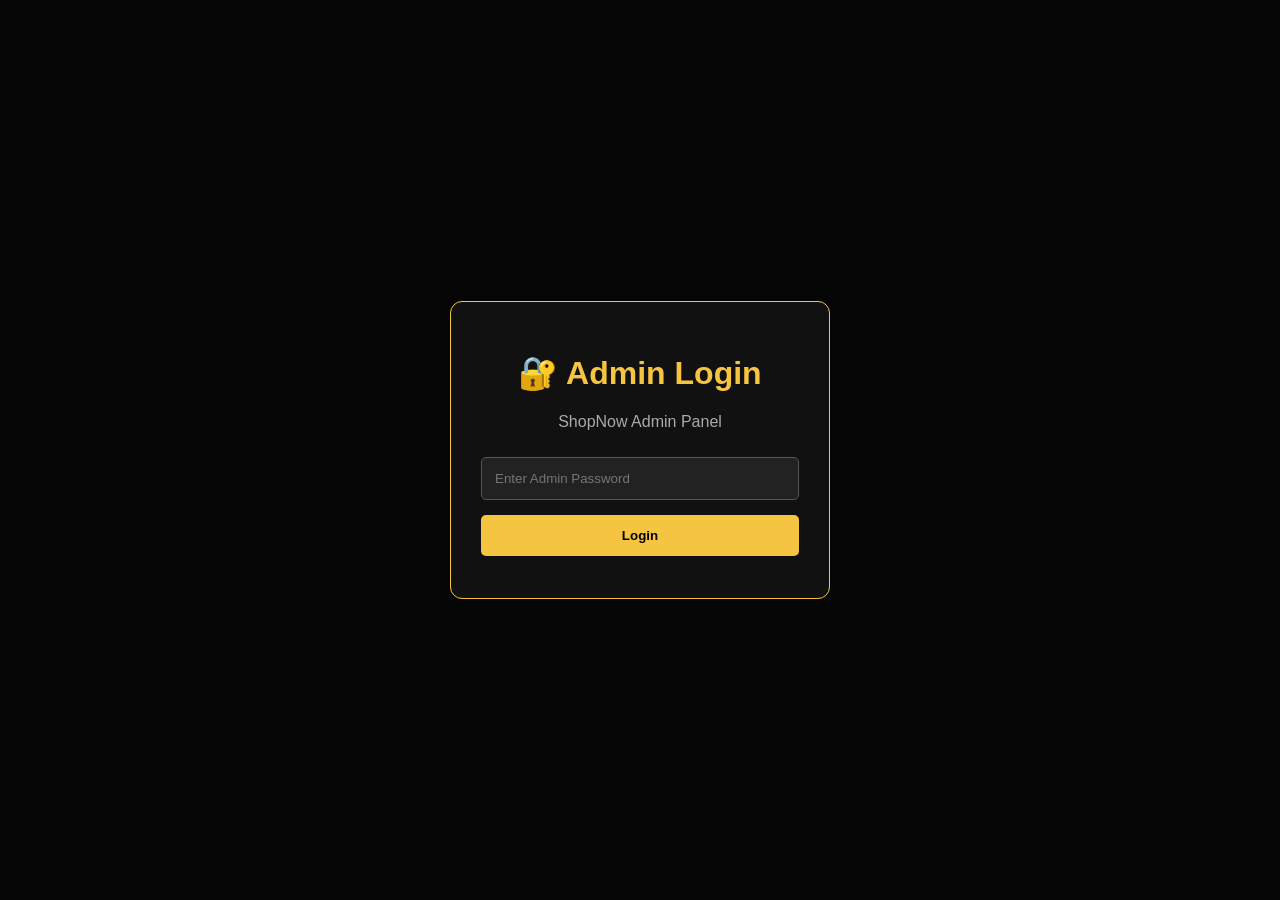
<file: admin.html>
<!DOCTYPE html>
<html lang="en">
<head>
<meta charset="UTF-8">
<meta name="viewport" content="width=device-width, initial-scale=1.0">

<title>ShopNow Admin Login</title>

<style>
body{
    margin:0;
    font-family:Arial,sans-serif;
    background:#050505;
    color:white;
    display:flex;
    justify-content:center;
    align-items:center;
    min-height:100vh;
}

.login-box{
    width:90%;
    max-width:380px;
    background:#111;
    border:1px solid #f5c542;
    border-radius:12px;
    padding:30px;
    box-sizing:border-box;
}

.login-box h1{
    text-align:center;
    color:#f5c542;
}

.login-box p{
    text-align:center;
    color:#aaa;
}

.login-box input{
    width:100%;
    padding:13px;
    margin-top:10px;
    margin-bottom:15px;
    box-sizing:border-box;
    background:#222;
    border:1px solid #555;
    color:white;
    border-radius:5px;
}

.login-box button{
    width:100%;
    padding:13px;
    background:#f5c542;
    border:0;
    border-radius:5px;
    font-weight:bold;
    cursor:pointer;
}

.error{
    color:#ff5555;
    text-align:center;
    margin-top:12px;
}
</style>
</head>

<body>

<div class="login-box">

    <h1>🔐 Admin Login</h1>

    <p>ShopNow Admin Panel</p>

    <input
        type="password"
        id="adminPassword"
        placeholder="Enter Admin Password"
    >

    <button onclick="adminLogin()">
        Login
    </button>

    <div class="error" id="error"></div>

</div>

<script>

function adminLogin(){

    const password =
    document.getElementById("adminPassword").value;

    if(password === "Sjtunivers@ss14062005"){

        sessionStorage.setItem(
            "shop_admin_login",
            "true"
        );

        window.location.href = "dashboard.html";

    }else{

        document.getElementById("error").innerText =
        "❌ Wrong Password";

    }

}

</script>

</body>
</html>
</file>
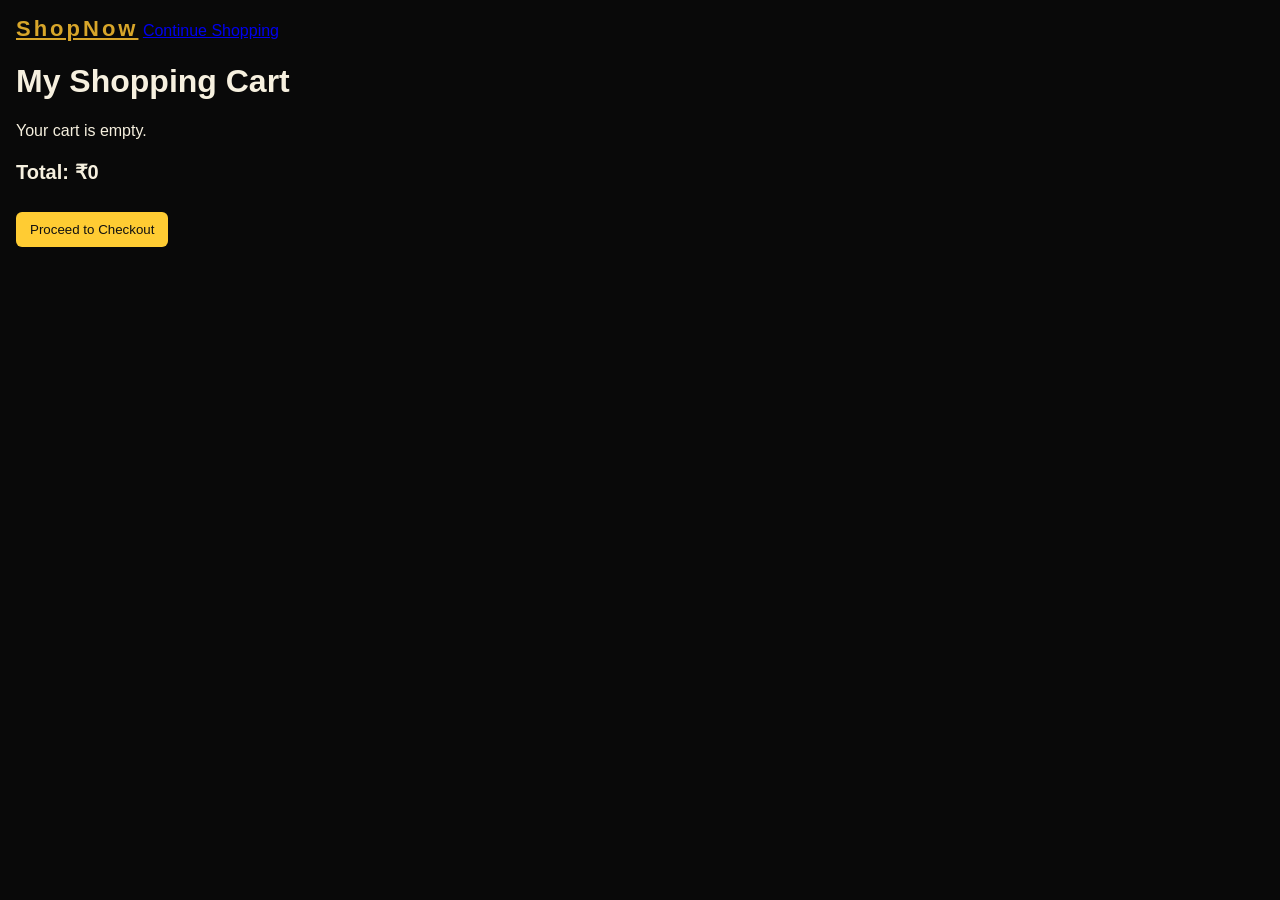
<file: cart.html>
<!DOCTYPE html><html lang="en">
<head>
  <meta charset="UTF-8">
  <meta name="viewport" content="width=device-width, initial-scale=1.0">
  <title>ShopNow - Shopping Cart</title>
  <link rel="stylesheet" href="style.css">
  <style>
    body { font-family: Arial, sans-serif; padding: 16px; }
    .cart-item {
      border: 1px solid #49390e;
      padding: 14px;
      margin: 12px 0;
      border-radius: 8px;
    }
    .cart-item button, .checkout-btn {
      background: #ffcc33;
      color: #111;
      border: 0;
      padding: 10px 14px;
      border-radius: 6px;
      cursor: pointer;
      margin-top: 8px;
    }
    .cart-total { font-size: 20px; font-weight: bold; }
  </style>
</head>
<body>
  <header>
    <a href="index.html" class="logo">ShopNow</a>
    <a href="products.html">Continue Shopping</a>
  </header>  <main>
    <h1>My Shopping Cart</h1>
    <div id="cartItems"></div>
    <p id="emptyCart">Your cart is empty.</p>
    <p class="cart-total">Total: ₹<span id="cartTotal">0</span></p>
    <button class="checkout-btn" onclick="goCheckout()">Proceed to Checkout</button>
  </main>  <script>
    function getCart() {
      try {
        return JSON.parse(localStorage.getItem("shopnow_cart") || "[]");
      } catch (e) {
        return [];
      }
    }

    function saveCart(cart) {
      localStorage.setItem("shopnow_cart", JSON.stringify(cart));
    }

    function renderCart() {
      const cart = getCart();
      const box = document.getElementById("cartItems");
      box.innerHTML = "";
      let total = 0;

      document.getElementById("emptyCart").style.display =
        cart.length ? "none" : "block";

      cart.forEach((item, index) => {
        const price = Number(item.price) || 0;
        const qty = Number(item.quantity) || 1;
        total += price * qty;

        const div = document.createElement("div");
        div.className = "cart-item";

        const name = document.createElement("h3");
        name.textContent = item.name || "Product";
        const detail = document.createElement("p");
        detail.textContent = "Price: ₹" + price + " × " + qty;
        const remove = document.createElement("button");
        remove.textContent = "Remove";
        remove.onclick = () => {
          const updated = getCart();
          updated.splice(index, 1);
          saveCart(updated);
          renderCart();
        };

        div.append(name, detail, remove);
        box.appendChild(div);
      });

      document.getElementById("cartTotal").textContent = total;
    }

    function goCheckout() {
      if (!getCart().length) {
        alert("Your cart is empty.");
        return;
      }
      window.location.href = "checkout.html";
    }

    renderCart();
  </script></body>
</html>
</file>
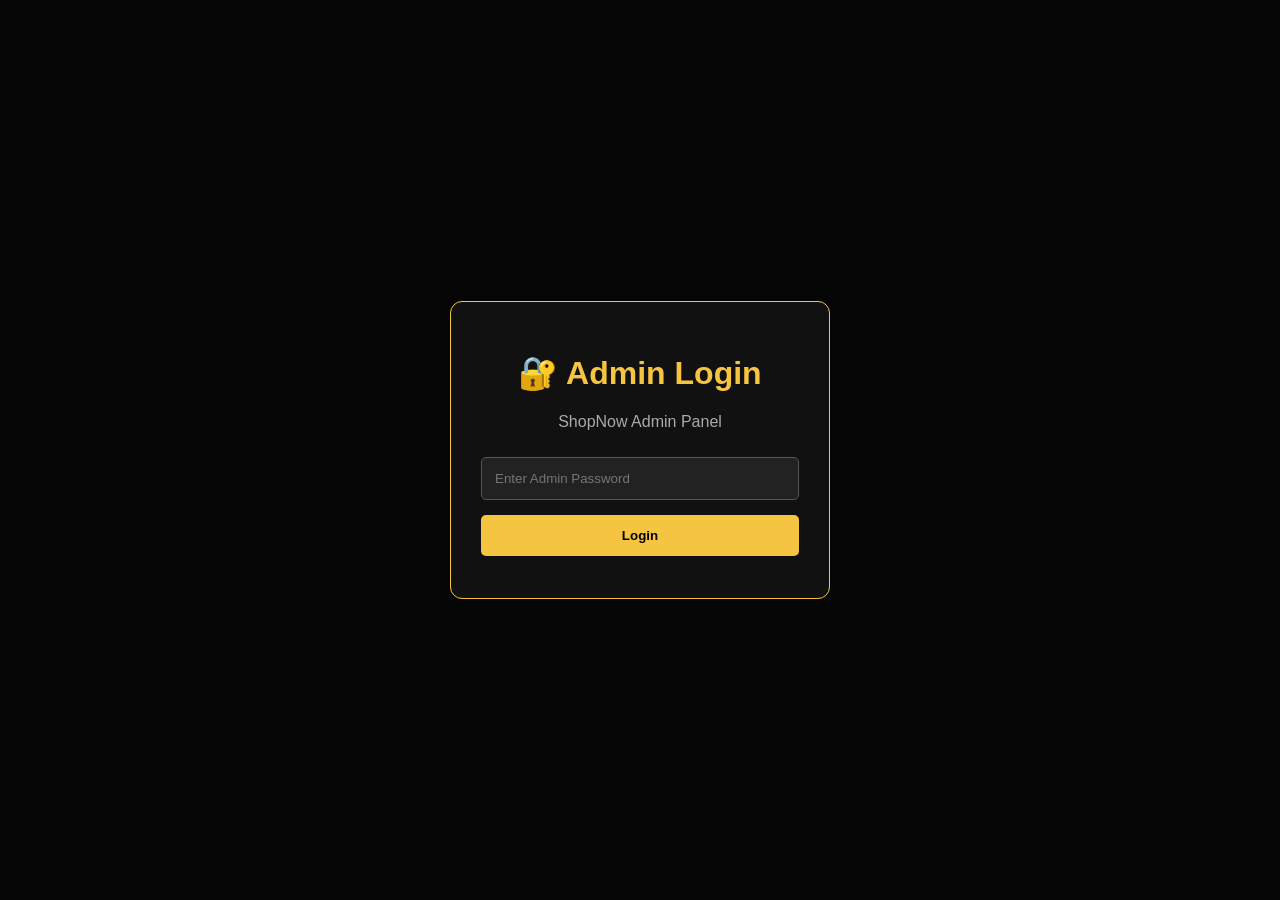
<file: dashboard.html>
<!DOCTYPE html>
<html lang="en">
<head>
<meta charset="UTF-8">
<meta name="viewport" content="width=device-width,initial-scale=1.0">
<title>ShopNow Admin Dashboard</title>

<style>
*{
 box-sizing:border-box;
 font-family:Arial,sans-serif;
}

body{
 margin:0;
 background:#050505;
 color:white;
}

header{
 background:#101010;
 border-bottom:1px solid #f5c542;
 padding:18px;
 display:flex;
 justify-content:space-between;
 align-items:center;
}

.logo{
 font-size:24px;
 font-weight:bold;
}

.logo span{
 color:#f5c542;
}

.logout{
 background:#f5c542;
 border:0;
 padding:9px 15px;
 border-radius:5px;
 font-weight:bold;
}

.container{
 width:94%;
 max-width:1400px;
 margin:25px auto;
}

h1{
 margin-bottom:20px;
}

.cards{
 display:grid;
 grid-template-columns:repeat(4,1fr);
 gap:15px;
}

.card{
 background:#111;
 border:1px solid #49390e;
 border-radius:10px;
 padding:20px;
}

.card b{
 display:block;
 color:#f5c542;
 font-size:26px;
 margin-top:8px;
}

.orders{
 margin-top:25px;
}

.table-box{
 overflow-x:auto;
}

table{
 width:100%;
 min-width:900px;
 border-collapse:collapse;
}

th,td{
 padding:12px;
 border-bottom:1px solid #333;
 text-align:left;
}

th{
 color:#f5c542;
 background:#181818;
}

.status{
 padding:5px 8px;
 border-radius:4px;
 background:#3d3210;
 color:#f5c542;
}

select{
 background:#111;
 color:white;
 border:1px solid #555;
 padding:6px;
 border-radius:4px;
}

.empty{
 text-align:center;
 color:#777;
 padding:30px;
}

@media(max-width:800px){
 .cards{
  grid-template-columns:repeat(2,1fr);
 }
}

@media(max-width:500px){
 .cards{
  grid-template-columns:1fr 1fr;
 }
}
</style>
</head>

<body>

<header>

<div class="logo">
Shop<span>Now</span> Admin
</div>

<button class="logout" onclick="logout()">
Logout
</button>

</header>

<div class="container">

<h1>📊 Admin Dashboard</h1>

<div class="cards">

<div class="card">
📦 Total Orders
<b id="orders">0</b>
</div>

<div class="card">
👥 Customers
<b id="customers">0</b>
</div>

<div class="card">
💰 Total Sales
<b id="sales">₹0</b>
</div>

<div class="card">
⏳ Pending
<b id="pending">0</b>
</div>

</div>

<div class="card orders">

<h2>📦 Customer Orders</h2>

<div class="table-box">

<table>

<thead>

<tr>
<th>Order</th>
<th>Customer</th>
<th>Mobile</th>
<th>Address</th>
<th>Product</th>
<th>Qty</th>
<th>Amount</th>
<th>Payment</th>
<th>Status</th>
</tr>

</thead>

<tbody id="orderList">

</tbody>

</table>

</div>

</div>

</div>

<script>

if(
sessionStorage.getItem("shop_admin_login")
!=="true"
){

window.location.href="admin.html";

}


function logout(){

sessionStorage.removeItem(
"shop_admin_login"
);

window.location.href="admin.html";

}


function loadOrders(){

let orders =
JSON.parse(
localStorage.getItem("shopnow_orders")
||"[]"
);

document.getElementById("orders").innerText =
orders.length;

document.getElementById("customers").innerText =
orders.length;

let total=0;
let pending=0;

orders.forEach(order=>{

total += Number(order.total||0);

if(
(order.status||"Pending")
==="Pending"
){
pending++;
}

});


document.getElementById("sales").innerText =
"₹"+total;

document.getElementById("pending").innerText =
pending;


const box =
document.getElementById("orderList");

box.innerHTML="";


if(orders.length===0){

box.innerHTML=`
<tr>
<td colspan="9">
<div class="empty">
📦 Abhi koi order nahi hai
</div>
</td>
</tr>
`;

return;

}


orders.forEach((order,index)=>{

box.innerHTML += `

<tr>

<td>
#${order.id||index+1}
</td>

<td>
${order.name||"Customer"}
</td>

<td>
${order.mobile||order.phone||"-"}
</td>

<td>
${order.address||"-"}
<br>
${order.city||""}
${order.state||""}
${order.pincode||""}
</td>

<td>
${order.product||order.productName||"-"}
</td>

<td>
${order.quantity||order.qty||1}
</td>

<td>
₹${order.total||0}
</td>

<td>
${order.payment||"COD"}
</td>

<td>

<select
onchange="changeStatus(${index},this.value)"
>

<option
${(order.status||"Pending")
==="Pending"?"selected":""}>
Pending
</option>

<option
${order.status==="Shipped"?"selected":""}>
Shipped
</option>

<option
${order.status==="Delivered"?"selected":""}>
Delivered
</option>

<option
${order.status==="Cancelled"?"selected":""}>
Cancelled
</option>

</select>

</td>

</tr>

`;

});

}


function changeStatus(index,status){

let orders =
JSON.parse(
localStorage.getItem("shopnow_orders")
||"[]"
);

if(orders[index]){

orders[index].status=status;

localStorage.setItem(
"shopnow_orders",
JSON.stringify(orders)
);

loadOrders();

}

}


loadOrders();

</script>

</body>
</html>
</file>
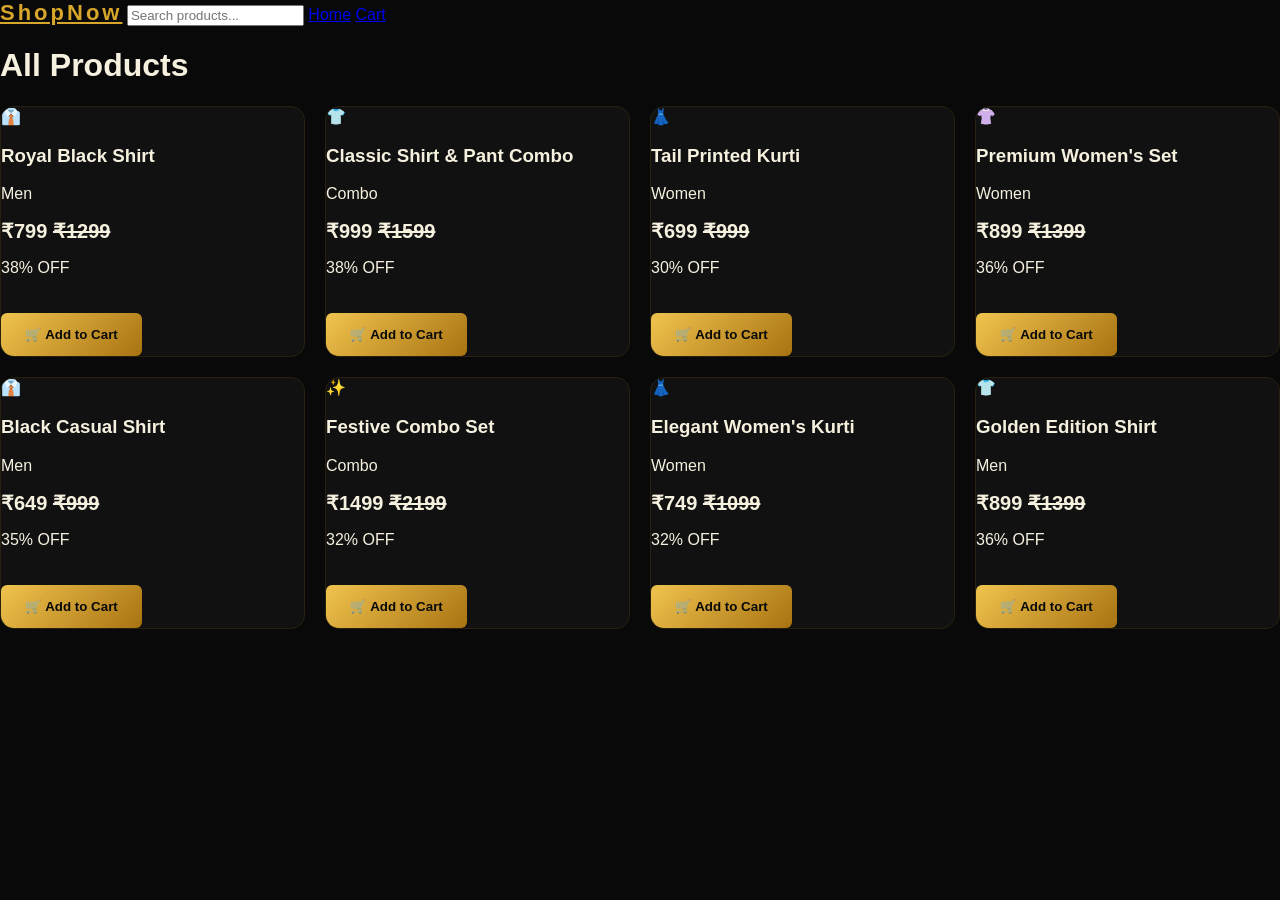
<file: products.html>
<!DOCTYPE html><html lang="en">
<head>
  <meta charset="UTF-8">
  <meta name="viewport" content="width=device-width, initial-scale=1.0">
  <title>ShopNow - All Products</title>
  <link rel="stylesheet" href="style.css">
</head>
<body>
  <header>
    <a href="index.html" class="logo">ShopNow</a>
    <input id="search" type="search" placeholder="Search products..." oninput="searchProducts()">
    <a href="index.html">Home</a>
    <a href="cart.html">Cart</a>
  </header>  <main>
    <h1>All Products</h1>
    <div id="products" class="products"></div>
  </main>  <script src="script.js"></script>  <script>
    if (typeof showProducts === "function") {
      showProducts();
    }
  </script></body>
</html>
</file>
<file: style.css>
*{box-sizing:border-box}html{scroll-behavior:smooth}body{margin:0;background:#090909;color:#f6f0df;font-family:Arial,Helvetica,sans-serif}.top{position:sticky;top:0;z-index:10;height:72px;background:rgba(9,9,9,.96);border-bottom:1px solid #3b2c0d;display:flex;align-items:center;padding:0 6%;gap:28px}.logo{font-size:22px;font-weight:900;letter-spacing:3px;color:#d8a62a}.logo span{color:#fff;font-size:13px;letter-spacing:4px;margin-left:5px}.top nav{display:flex;gap:28px;margin:auto}.top nav a{color:#ddd;text-decoration:none;font-size:14px}.top nav a:hover{color:#e7b83d}.menu{display:none;background:none;border:0;color:#e7b83d;font-size:25px}.cart{border:1px solid #b98b20;background:#15120b;color:#f0c34e;border-radius:25px;padding:9px 15px}.cart b{background:#d8a62a;color:#080808;border-radius:50%;padding:2px 6px}.hero{min-height:650px;padding:90px 7%;display:grid;grid-template-columns:1.1fr .9fr;align-items:center;background:radial-gradient(circle at 80% 45%,#4d3811 0,#171207 23%,#090909 53%)}.eyebrow{color:#d8a62a;letter-spacing:3px;font-size:12px;font-weight:700}.hero h1{font-size:clamp(48px,7vw,88px);line-height:.95;margin:18px 0}.hero h1 span{color:#d8a62a}.heroText{max-width:550px;color:#aaa;line-height:1.8}.goldBtn{display:inline-block;margin-top:20px;background:linear-gradient(135deg,#f0c34e,#a87312);color:#090909;text-decoration:none;border:0;border-radius:6px;padding:14px 24px;font-weight:900;cursor:pointer}.heroCard{height:400px;border:1px solid #8e691b;border-radius:18px;background:linear-gradient(145deg,#1c1c1c,#050505);display:flex;flex-direction:column;justify-content:flex-end;padding:35px;box-shadow:0 0 60px #6d4b102b}.shine{font-size:150px;font-weight:900;color:#d5a52c;opacity:.12;position:absolute;align-self:center}.heroCard p{color:#d8a62a;letter-spacing:3px}.heroCard h3{font-size:30px;margin:5px 0}.section{padding:80px 7%}.sectionHead h2{font-size:38px;margin:8px 0 35px}.row{display:flex;justify-content:space-between;align-items:end}.row input{background:#111;border:1px solid #574314;color:white;border-radius:8px;padding:13px 16px;width:240px}.cats{display:grid;grid-template-columns:repeat(4,1fr);gap:15px}.cats button{min-height:150px;background:#111;border:1px solid #3e3011;color:#d8a62a;border-radius:14px;font-size:40px;cursor:pointer}.cats span{display:block;color:#eee;font-size:15px;margin-top:14px}.products{display:grid;grid-template-columns:repeat(4,1fr);gap:20px}.product{background:#111;border:1px solid #29210d;border-radius:14px;overflow:hidden}.pic{height:240px;background:linear-gradient(135deg,#252525,#090909);display:grid;place-items:center;font-size:70px}.info{padding:17px}.tag{font-size:11px;color:#d8a62a}.info h3{margin:8px 0;font-size:17px}.price{font-weight:900;font-size:20px}.old{text-decoration:line-through;color:#777;font-size:13px;margin-left:7px}.add{width:100%;margin-top:14px;padding:11px;border:1px solid #a97816;background:#151209;color:#e7b83d;border-radius:6px;font-weight:bold}.offer{margin:30px 7% 80px;padding:55px;border:1px solid #715317;border-radius:18px;background:linear-gradient(100deg,#191408,#0c0c0c);display:flex;align-items:center;justify-content:space-between}.offer h2{font-size:42px;margin:8px 0}.offer p:not(.eyebrow){color:#aaa}.offer .goldBtn{margin:0}footer{text-align:center;padding:45px 20px;border-top:1px solid #29200c;color:#888}footer .logo{margin-bottom:15px}.modal{display:none;position:fixed;inset:0;background:#000b;z-index:30;align-items:center;justify-content:center}.modal.show{display:flex}.cartBox{width:min(92%,480px);max-height:80vh;overflow:auto;background:#111;border:1px solid #795915;border-radius:16px;padding:25px}.close{float:right;background:none;border:0;color:#aaa;font-size:30px}.cartItem{display:flex;justify-content:space-between;border-bottom:1px solid #29200d;padding:14px 0}.total{font-size:22px;font-weight:bold;text-align:right;padding:20px 0}.full{width:100%}@media(max-width:800px){.top{padding:0 4%;justify-content:space-between}.menu{display:block;order:-1}.top nav{display:none;position:absolute;top:72px;left:0;right:0;background:#0b0b0b;padding:20px;flex-direction:column}.top nav.open{display:flex}.hero{grid-template-columns:1fr;padding:65px 6%;min-height:auto}.heroCard{height:260px;margin-top:40px}.section{padding:55px 6%}.cats{grid-template-columns:repeat(2,1fr)}.products{grid-template-columns:repeat(2,1fr);gap:12px}.pic{height:170px}.row{display:block}.row input{width:100%}.offer{margin:10px 6% 55px;padding:30px;display:block}.offer h2{font-size:34px}.offer .goldBtn{margin-top:10px}}
</file>
